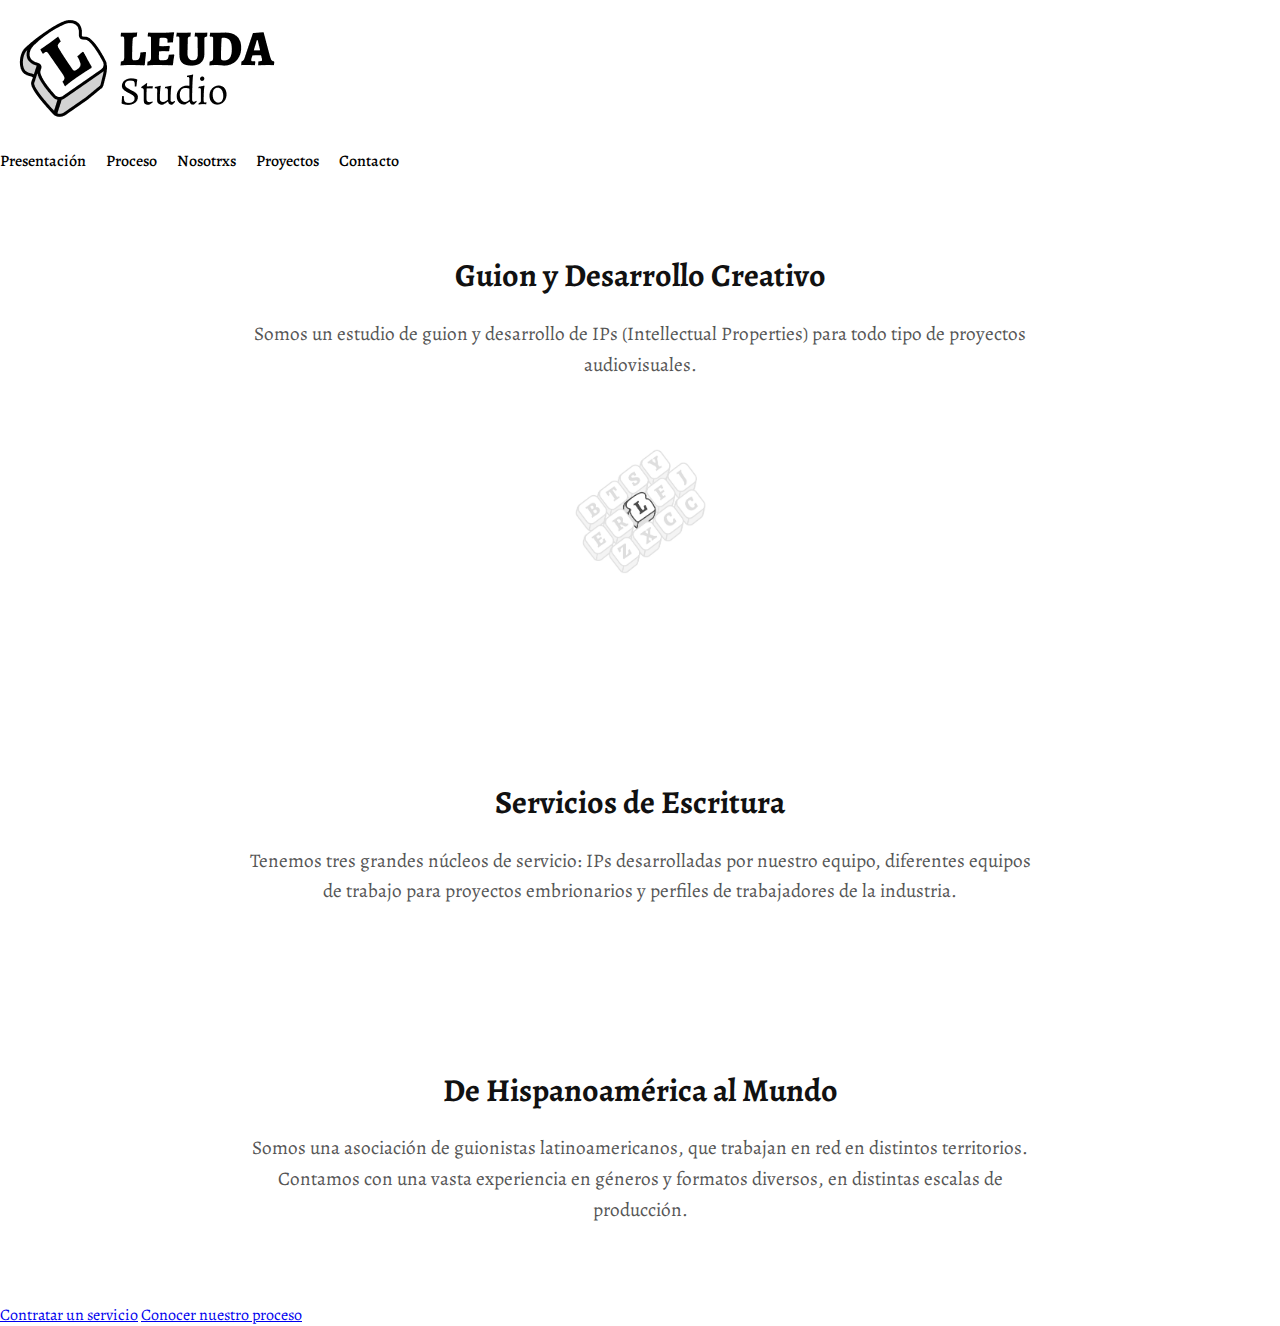
<file: es/index.html>
<!DOCTYPE html>
<html lang="es">
<head>
  <meta charset="UTF-8" />
  <meta name="viewport" content="width=device-width, initial-scale=1.0" />
  <title>Leuda Studio</title>
  <link rel="stylesheet" href="style.css" />
  <link href="https://fonts.googleapis.com/css2?family=Alegreya:wght@400;700&display=swap" rel="stylesheet" />
</head>
<body>
  <header>
    <div class="logo">
      <img src="../images/logo.leuda.png" alt="Logo Leuda" />
    </div>
    <nav class="nav-menu">
      <a href="#">Presentación</a>
      <a href="#">Proceso</a>
      <a href="#">Nosotrxs</a>
      <a href="#">Proyectos</a>
      <a href="#">Contacto</a>
    </nav>
  </header>

  <main>
    <section class="section horizontal">
      <div class="text-block">
        <h1>Guion y Desarrollo Creativo</h1>
        <p>Somos un estudio de guion y desarrollo de IPs (Intellectual Properties) para todo tipo de proyectos audiovisuales.</p>
      </div>
      <div class="image-block">
        <img src="../images/teclado.index.png" alt="Teclado Leuda" class="teclado" />
      </div>
    </section>

    <section class="section">
      <h1>Servicios de Escritura</h1>
      <p>Tenemos tres grandes núcleos de servicio: IPs desarrolladas por nuestro equipo, diferentes equipos de trabajo para proyectos embrionarios y perfiles de trabajadores de la industria.</p>
    </section>

    <section class="section">
      <h1>De Hispanoamérica al Mundo</h1>
      <p>Somos una asociación de guionistas latinoamericanos, que trabajan en red en distintos territorios. Contamos con una vasta experiencia en géneros y formatos diversos, en distintas escalas de producción.</p>
    </section>

    <section class="cta-section">
      <a href="#">Contratar un servicio</a>
      <a href="#">Conocer nuestro proceso</a>
    </section>
  </main>
</body>
</html>
</file>
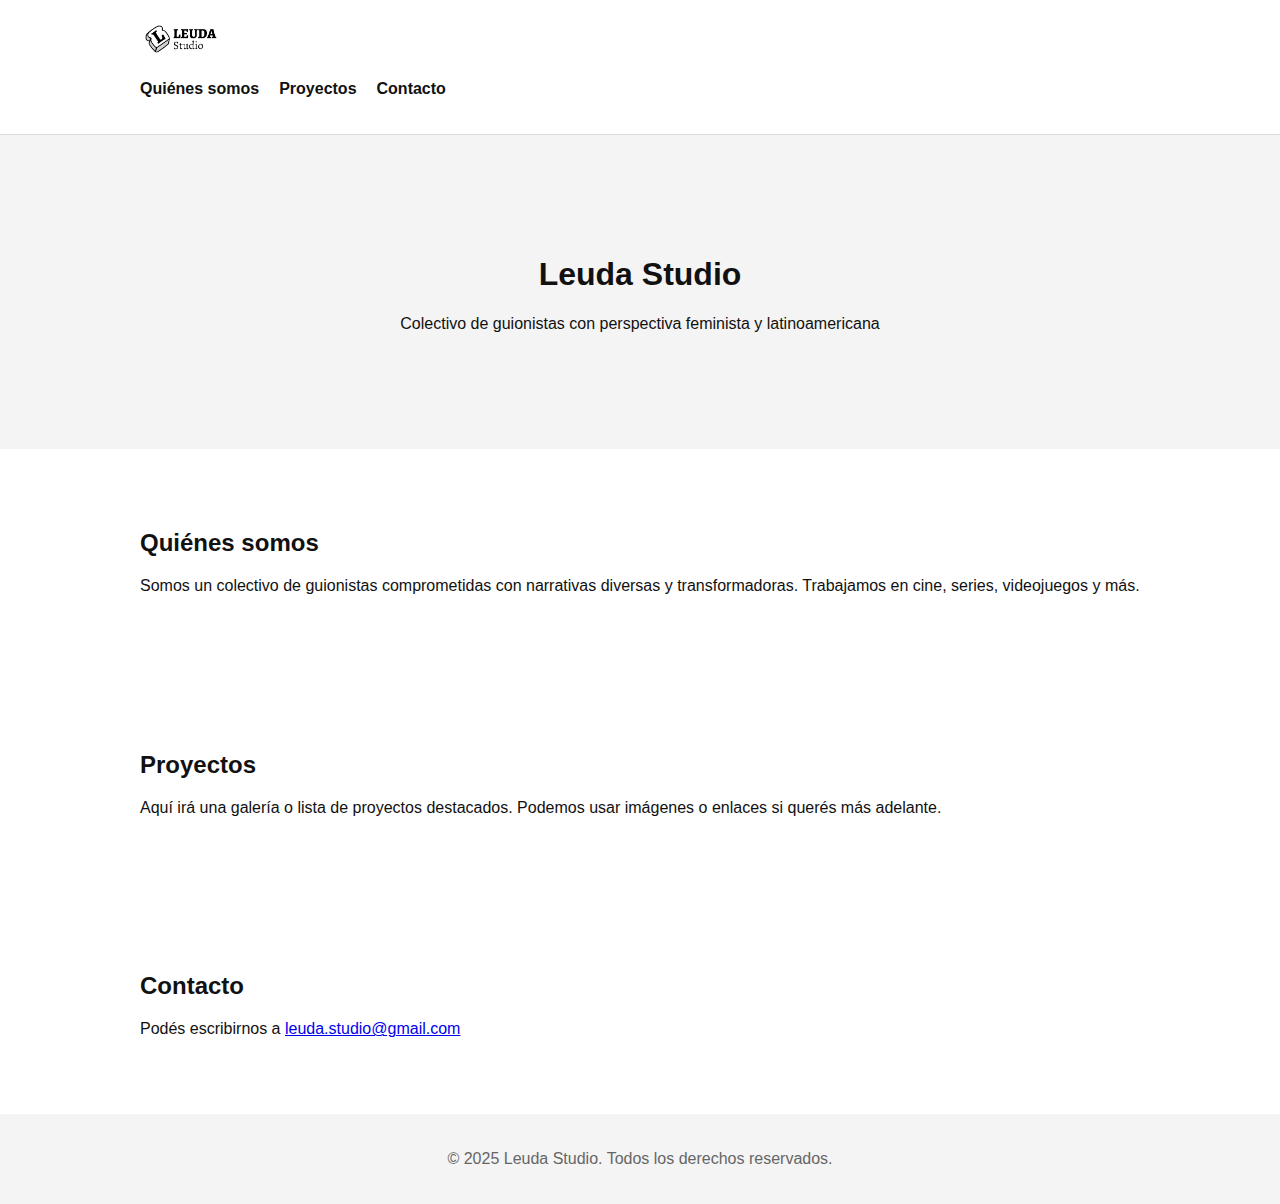
<file: project/index.html>
<!DOCTYPE html>
<html lang="es">
<head>
  <meta charset="UTF-8">
  <meta name="viewport" content="width=device-width, initial-scale=1">
  <title>Leuda Studio</title>
  <link rel="stylesheet" href="style.css">
</head>
<body>

  <header>
    <div class="container">
      <img src="images/logo.leuda.png" alt="Leuda Studio Logo" class="logo">
      <nav>
        <ul>
          <li><a href="#quienes">Quiénes somos</a></li>
          <li><a href="#proyectos">Proyectos</a></li>
          <li><a href="#contacto">Contacto</a></li>
        </ul>
      </nav>
    </div>
  </header>

  <section class="hero">
    <div class="container">
      <h1>Leuda Studio</h1>
      <p>Colectivo de guionistas con perspectiva feminista y latinoamericana</p>
    </div>
  </section>

  <section id="quienes" class="section">
    <div class="container">
      <h2>Quiénes somos</h2>
      <p>Somos un colectivo de guionistas comprometidas con narrativas diversas y transformadoras. Trabajamos en cine, series, videojuegos y más.</p>
    </div>
  </section>

  <section id="proyectos" class="section">
    <div class="container">
      <h2>Proyectos</h2>
      <p>Aquí irá una galería o lista de proyectos destacados. Podemos usar imágenes o enlaces si querés más adelante.</p>
    </div>
  </section>

  <section id="contacto" class="section">
    <div class="container">
      <h2>Contacto</h2>
      <p>Podés escribirnos a <a href="mailto:leuda.studio@gmail.com">leuda.studio@gmail.com</a></p>
    </div>
  </section>

  <footer>
    <div class="container">
      <p>&copy; 2025 Leuda Studio. Todos los derechos reservados.</p>
    </div>
  </footer>

</body>
</html>
</file>
<file: project/style.css>
body {
  margin: 0;
  font-family: Arial, sans-serif;
  background-color: #ffffff;
  color: #111111;
}

.container {
  width: 90%;
  max-width: 1000px;
  margin: auto;
}

header {
  background-color: #ffffff;
  border-bottom: 1px solid #ddd;
  padding: 20px 0;
}

.logo {
  height: 40px;
}

nav ul {
  list-style: none;
  padding: 0;
  display: flex;
  gap: 20px;
}

nav a {
  text-decoration: none;
  color: #111;
  font-weight: bold;
}

.hero {
  padding: 100px 0;
  text-align: center;
  background-color: #f4f4f4;
}

.section {
  padding: 60px 0;
}

footer {
  text-align: center;
  padding: 20px 0;
  background-color: #f4f4f4;
  color: #666;
}
</file>
<file: es/style.css>
/* Tipografía y reset general */
body {
  font-family: 'Alegreya', serif;
  background-color: white;
  color: #111;
  margin: 0;
  padding: 0;
}

/* Header */
.main-header {
  display: flex;
  justify-content: space-between;
  align-items: center;
  padding: 20px 40px;
  border-bottom: 1px solid #ddd;
  flex-wrap: wrap;
}

.logo {
  width: 80px;
}

.nav-menu {
  list-style: none;
  display: flex;
  gap: 20px;
  padding: 0;
  margin: 0;
  flex-wrap: wrap;
}

.nav-menu a {
  text-decoration: none;
  color: black;
  font-weight: 500;
  transition: border-bottom 0.3s ease;
}

.nav-menu a:hover {
  border-bottom: 2px solid black;
}

/* Secciones */
.section {
  padding: 60px 40px;
  max-width: 800px;
  margin: auto;
  text-align: center;
}

.section h2 {
  font-size: 2.5rem;
  margin-bottom: 20px;
}

.section p {
  font-size: 1.2rem;
  line-height: 1.6;
  color: #555;
}

/* Imagen decorativa */
.teclado {
  display: block;
  margin: 40px auto;
  max-width: 200px;
  opacity: 0.7;
}

/* Botones CTA */
.cta-buttons {
  display: flex;
  justify-content: space-around;
  padding: 60px 40px;
  font-weight: bold;
  flex-wrap: wrap;
  gap: 20px;
  text-align: center;
}

.cta-buttons a {
  text-decoration: none;
  color: black;
  border-bottom: 2px solid transparent;
  transition: border-bottom 0.3s ease;
}

.cta-buttons a:hover {
  border-bottom: 2px solid black;
}

/* 🔁 Media Queries: Responsive Design */

/* Tablets y pantallas medianas */
@media (max-width: 768px) {
  .main-header {
    flex-direction: column;
    align-items: flex-start;
  }

  .nav-menu {
    flex-direction: column;
    gap: 10px;
    margin-top: 20px;
  }

  .section h2 {
    font-size: 2rem;
  }

  .section p {
    font-size: 1rem;
  }

  .cta-buttons {
    flex-direction: column;
    align-items: center;
    padding: 40px 20px;
  }
}

/* Móviles */
@media (max-width: 480px) {
  .logo {
    width: 60px;
  }

  .main-header {
    padding: 20px;
  }

  .section {
    padding: 40px 20px;
  }

  .section h2 {
    font-size: 1.8rem;
  }

  .section p {
    font-size: 0.95rem;
  }

  .cta-buttons a {
    font-size: 1rem;
  }
}
</file>
